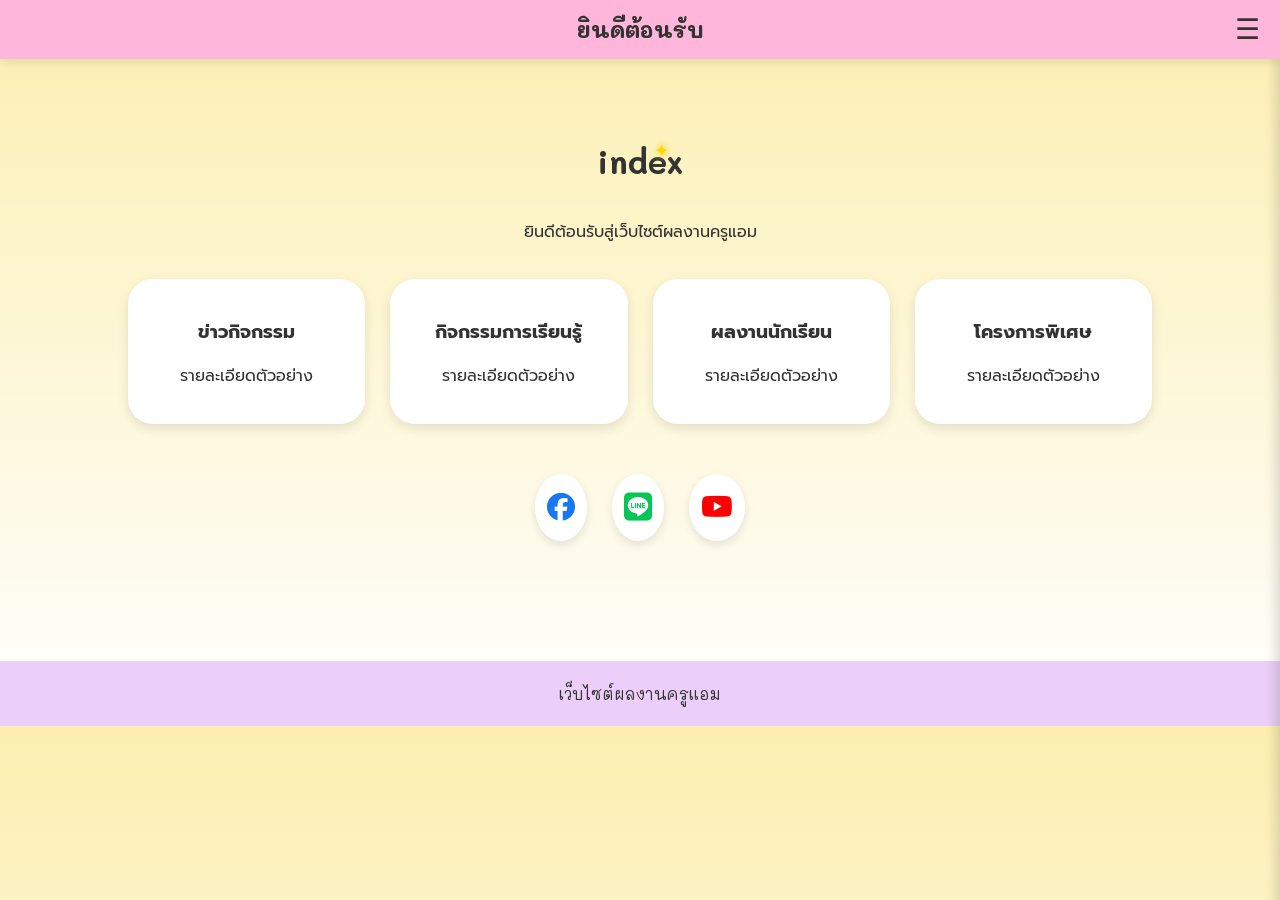
<file: index.html>
<!DOCTYPE html>
<html lang="th">
<head>
<meta charset="UTF-8">
<meta name="viewport" content="width=device-width, initial-scale=1.0">
<title>index</title>

<link href="https://fonts.googleapis.com/css2?family=Mali:wght@400;600&family=Prompt:wght@300;400;500&display=swap" rel="stylesheet">
<link rel="stylesheet" href="css/style.css">
<link rel="stylesheet" href="https://cdnjs.cloudflare.com/ajax/libs/font-awesome/6.5.0/css/all.min.css">
</head>
<header class="navbar">

<h1 class="site-title">ยินดีต้อนรับ</h1>

<div class="menu-btn" onclick="toggleMenu()">
☰
</div>

</header>

<!-- overlay -->

<div class="overlay" id="overlay" onclick="toggleMenu()"></div>

<!-- side menu -->

<div class="side-menu" id="sideMenu">

<a href="profile.html">ประวัติ</a>
<a href="education.html">ประวัติการศึกษา</a>
<a href="yearly.html">ผลงานปีการศึกษา</a>
<a href="evidence.html">ผลงานเชิงประจักษ์</a>
<a href="albums.html">อัลบั้มกิจกรรม</a>
<a href="contact.html">ติดต่อ</a>
<a href="index.html">กลับหน้าแรก</a>
</div>
<body>



<div class="container">
<h1 class="sparkle-title">index</h1>

<p>ยินดีต้อนรับสู่เว็บไซต์ผลงานครูแอม</p>
<div class="cards">
<div class="card"><h3>ข่าวกิจกรรม</h3><p>รายละเอียดตัวอย่าง</p></div>
<div class="card"><h3>กิจกรรมการเรียนรู้</h3><p>รายละเอียดตัวอย่าง</p></div>
<div class="card"><h3>ผลงานนักเรียน</h3><p>รายละเอียดตัวอย่าง</p></div>
<div class="card"><h3>โครงการพิเศษ</h3><p>รายละเอียดตัวอย่าง</p></div>
</div>
<div class="social-icons">

<a href="#">
<i class="fab fa-facebook"></i>
</a>

<a href="#">
<i class="fab fa-line"></i>
</a>

<a href="#">
<i class="fab fa-youtube"></i>
</a>

</div>
</div>
<footer>เว็บไซต์ผลงานครูแอม</footer>
<script src="js/sparkle.js"></script>
<script src="js/menu.js"></script>
</body>
</html>
</file>
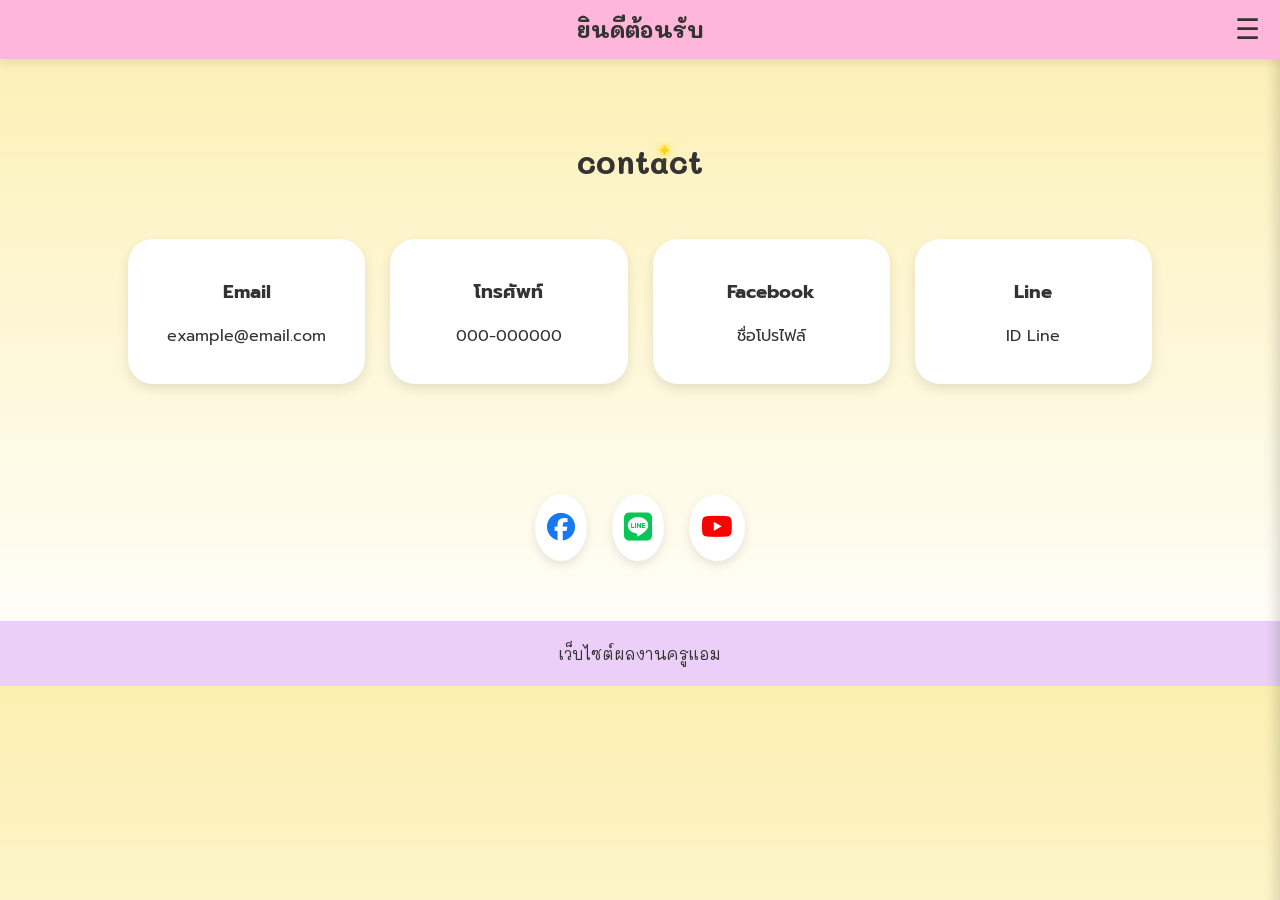
<file: contact.html>
<!DOCTYPE html>
<html lang="th">
<head>
<meta charset="UTF-8">
<meta name="viewport" content="width=device-width, initial-scale=1.0">
<title>contact</title>

<link href="https://fonts.googleapis.com/css2?family=Mali:wght@400;600&family=Prompt:wght@300;400;500&display=swap" rel="stylesheet">
<link rel="stylesheet" href="css/style.css">
<link rel="stylesheet" href="https://cdnjs.cloudflare.com/ajax/libs/font-awesome/6.5.0/css/all.min.css">
</head>
<header class="navbar">

<h1 class="site-title">ยินดีต้อนรับ</h1>

<div class="menu-btn" onclick="toggleMenu()">
☰
</div>

</header>

<!-- overlay -->

<div class="overlay" id="overlay" onclick="toggleMenu()"></div>

<!-- side menu -->

<div class="side-menu" id="sideMenu">

<a href="profile.html">ประวัติ</a>
<a href="education.html">ประวัติการศึกษา</a>
<a href="yearly.html">ผลงานปีการศึกษา</a>
<a href="evidence.html">ผลงานเชิงประจักษ์</a>
<a href="albums.html">อัลบั้มกิจกรรม</a>
<a href="contact.html">ติดต่อ</a>
<a href="index.html">กลับหน้าแรก</a>
</div>
<body>


<div class="container">
<h1 class="sparkle-title">contact</h1>

<div class="cards">
<div class="card"><h3>Email</h3><p>example@email.com</p></div>
<div class="card"><h3>โทรศัพท์</h3><p>000‑000000</p></div>
<div class="card"><h3>Facebook</h3><p>ชื่อโปรไฟล์</p></div>
<div class="card"><h3>Line</h3><p>ID Line</p></div>
</div>

</div>
<div class="social-icons">

<a href="#">
<i class="fab fa-facebook"></i>
</a>

<a href="#">
<i class="fab fa-line"></i>
</a>

<a href="#">
<i class="fab fa-youtube"></i>
</a>

</div>
</div>
<footer>เว็บไซต์ผลงานครูแอม</footer>
<script src="js/sparkle.js"></script>
<script src="js/menu.js"></script>
</body>
</html>
</file>
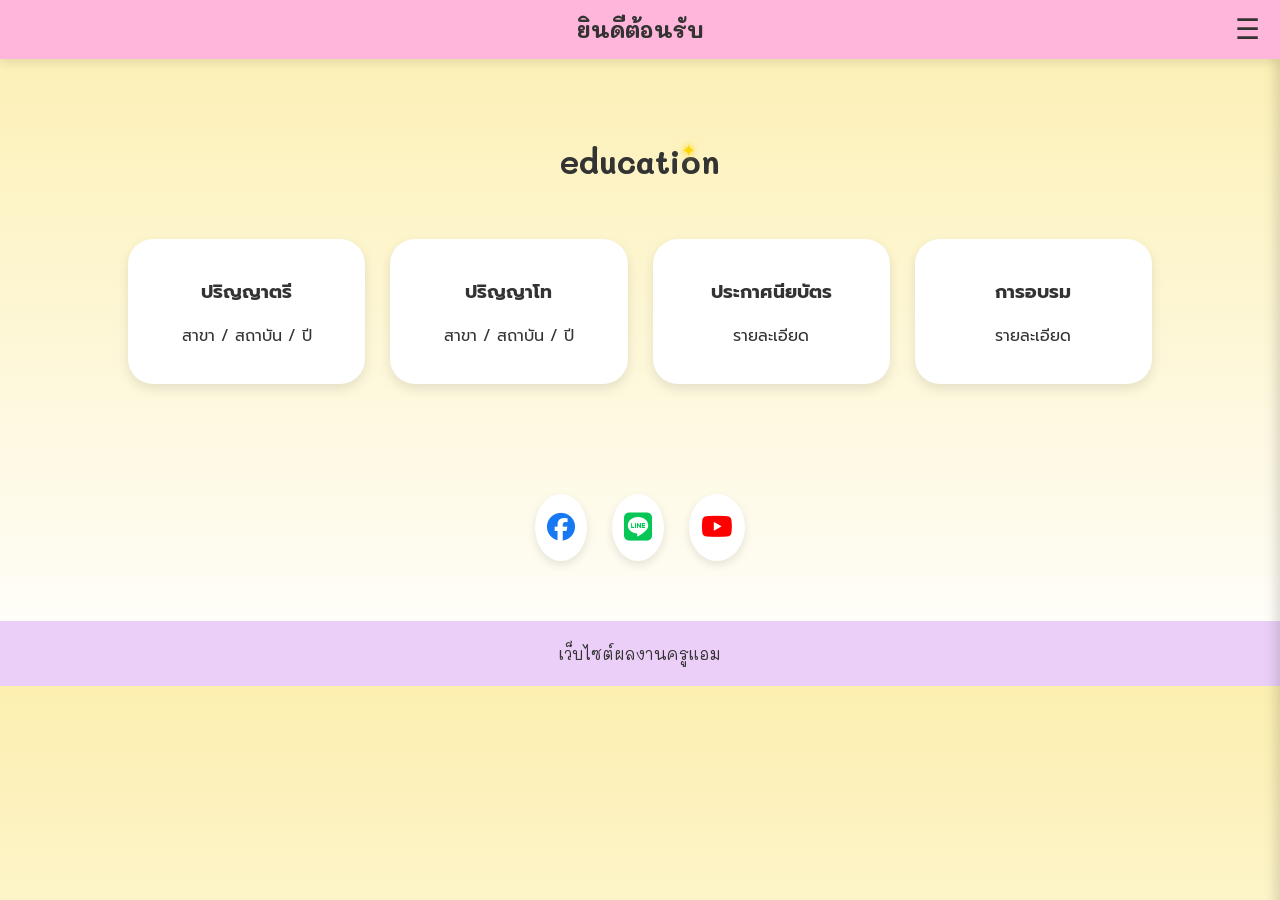
<file: education.html>
<!DOCTYPE html>
<html lang="th">
<head>
<meta charset="UTF-8">
<meta name="viewport" content="width=device-width, initial-scale=1.0">
<title>education</title>

<link href="https://fonts.googleapis.com/css2?family=Mali:wght@400;600&family=Prompt:wght@300;400;500&display=swap" rel="stylesheet">
<link rel="stylesheet" href="css/style.css">
<link rel="stylesheet" href="https://cdnjs.cloudflare.com/ajax/libs/font-awesome/6.5.0/css/all.min.css">
</head>
<header class="navbar">

<h1 class="site-title">ยินดีต้อนรับ</h1>

<div class="menu-btn" onclick="toggleMenu()">
☰
</div>

</header>

<!-- overlay -->

<div class="overlay" id="overlay" onclick="toggleMenu()"></div>

<!-- side menu -->

<div class="side-menu" id="sideMenu">

<a href="profile.html">ประวัติ</a>
<a href="education.html">ประวัติการศึกษา</a>
<a href="yearly.html">ผลงานปีการศึกษา</a>
<a href="evidence.html">ผลงานเชิงประจักษ์</a>
<a href="albums.html">อัลบั้มกิจกรรม</a>
<a href="contact.html">ติดต่อ</a>
<a href="index.html">กลับหน้าแรก</a>
</div>
<body>



<div class="container">
<h1 class="sparkle-title">education</h1>

<div class="cards">
<div class="card"><h3>ปริญญาตรี</h3><p>สาขา / สถาบัน / ปี</p></div>
<div class="card"><h3>ปริญญาโท</h3><p>สาขา / สถาบัน / ปี</p></div>
<div class="card"><h3>ประกาศนียบัตร</h3><p>รายละเอียด</p></div>
<div class="card"><h3>การอบรม</h3><p>รายละเอียด</p></div>
</div>

</div>
<div class="social-icons">

<a href="#">
<i class="fab fa-facebook"></i>
</a>

<a href="#">
<i class="fab fa-line"></i>
</a>

<a href="#">
<i class="fab fa-youtube"></i>
</a>

</div>
</div>
<footer>เว็บไซต์ผลงานครูแอม</footer>
<script src="js/sparkle.js"></script>
<script src="js/menu.js"></script>
</body>
</html>
</file>
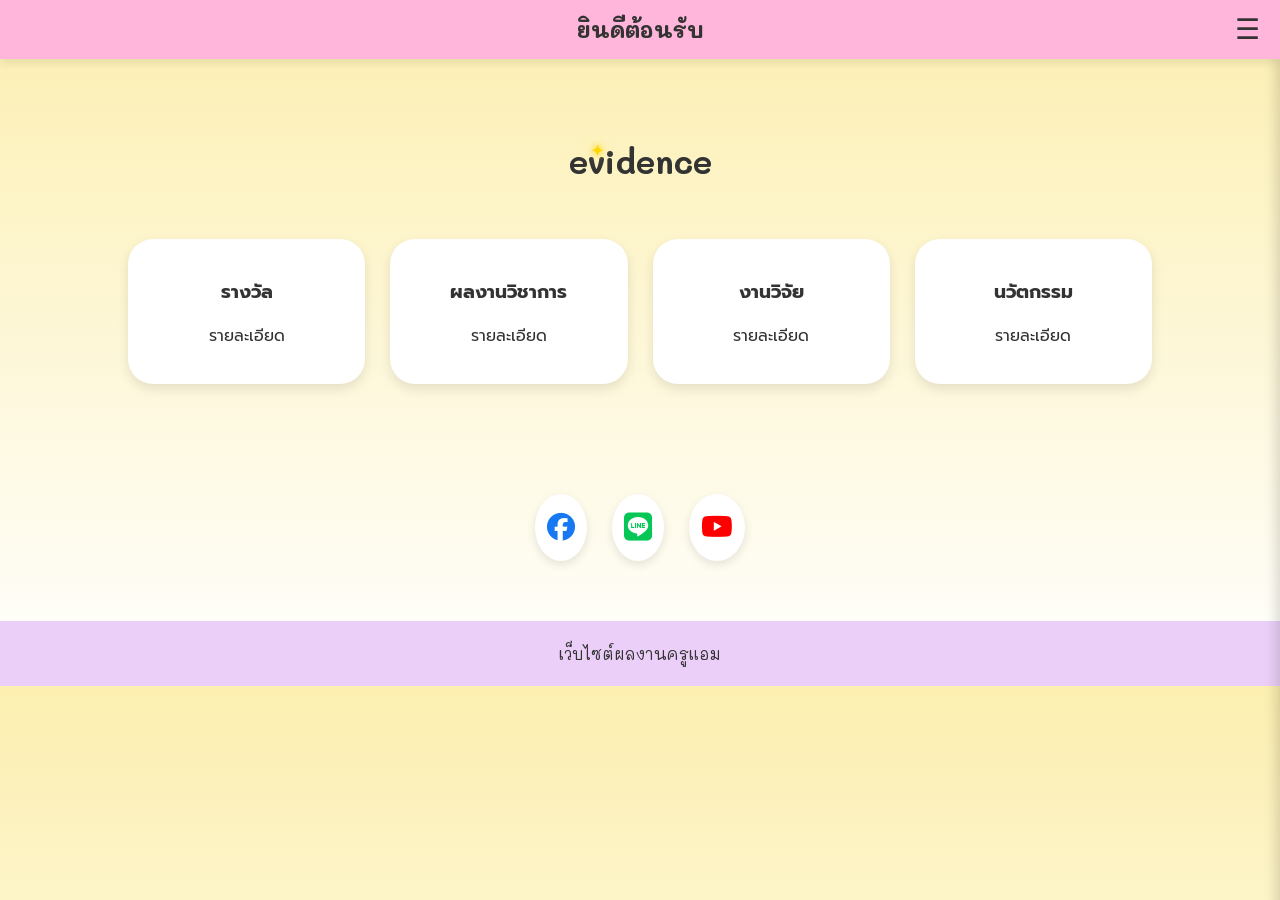
<file: evidence.html>
<!DOCTYPE html>
<html lang="th">
<head>
<meta charset="UTF-8">
<meta name="viewport" content="width=device-width, initial-scale=1.0">
<title>evidence</title>

<link href="https://fonts.googleapis.com/css2?family=Mali:wght@400;600&family=Prompt:wght@300;400;500&display=swap" rel="stylesheet">
<link rel="stylesheet" href="css/style.css">
<link rel="stylesheet" href="https://cdnjs.cloudflare.com/ajax/libs/font-awesome/6.5.0/css/all.min.css">
</head>
<header class="navbar">

<h1 class="site-title">ยินดีต้อนรับ</h1>

<div class="menu-btn" onclick="toggleMenu()">
☰
</div>

</header>

<!-- overlay -->

<div class="overlay" id="overlay" onclick="toggleMenu()"></div>

<!-- side menu -->

<div class="side-menu" id="sideMenu">

<a href="profile.html">ประวัติ</a>
<a href="education.html">ประวัติการศึกษา</a>
<a href="yearly.html">ผลงานปีการศึกษา</a>
<a href="evidence.html">ผลงานเชิงประจักษ์</a>
<a href="albums.html">อัลบั้มกิจกรรม</a>
<a href="contact.html">ติดต่อ</a>
<a href="index.html">กลับหน้าแรก</a>
</div>
<body>



<div class="container">
<h1 class="sparkle-title">evidence</h1>

<div class="cards">
<div class="card"><h3>รางวัล</h3><p>รายละเอียด</p></div>
<div class="card"><h3>ผลงานวิชาการ</h3><p>รายละเอียด</p></div>
<div class="card"><h3>งานวิจัย</h3><p>รายละเอียด</p></div>
<div class="card"><h3>นวัตกรรม</h3><p>รายละเอียด</p></div>
</div>

</div>
<div class="social-icons">

<a href="#">
<i class="fab fa-facebook"></i>
</a>

<a href="#">
<i class="fab fa-line"></i>
</a>

<a href="#">
<i class="fab fa-youtube"></i>
</a>

</div>
</div>
<footer>เว็บไซต์ผลงานครูแอม</footer>
<script src="js/sparkle.js"></script>
<script src="js/menu.js"></script>
</body>
</html>
</file>
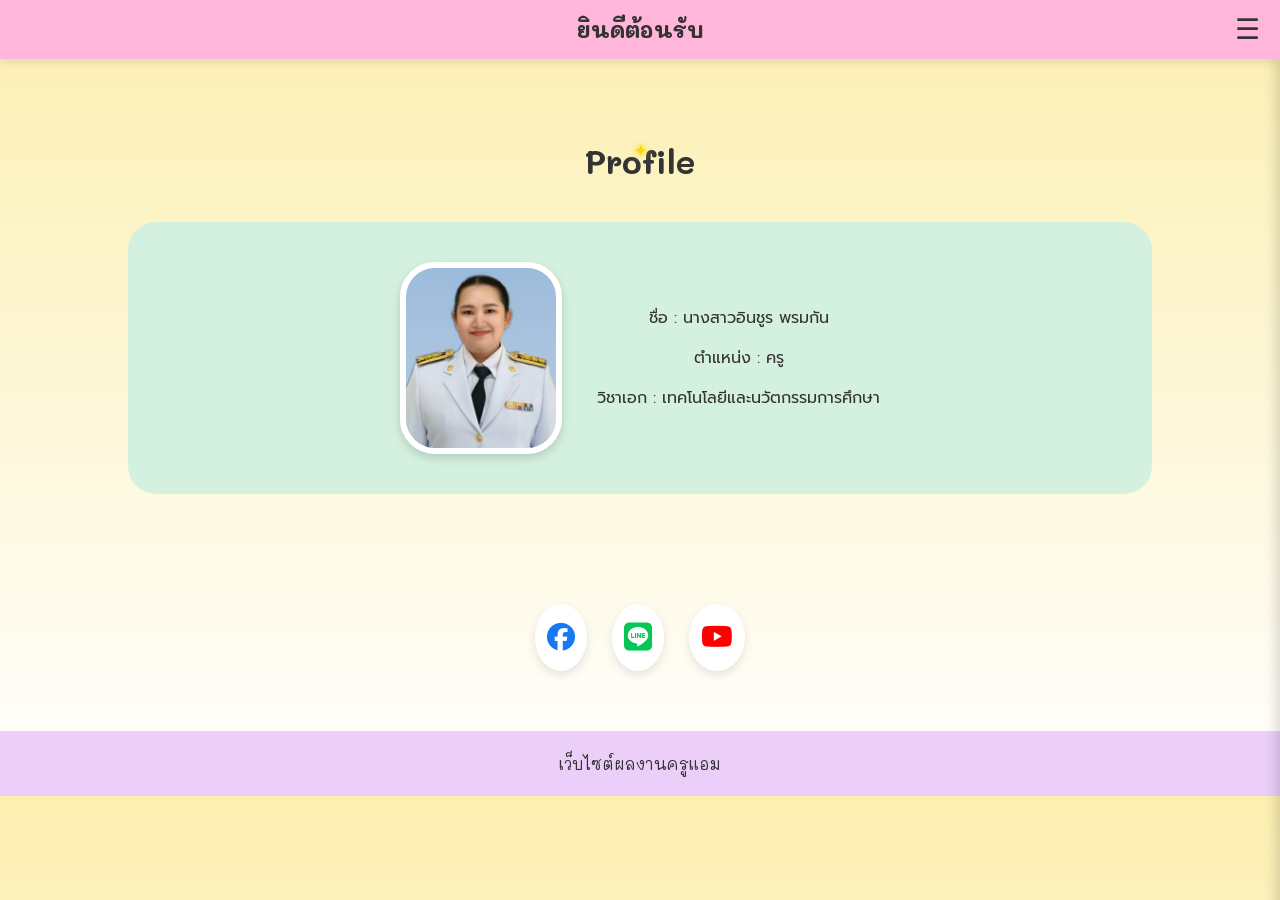
<file: profile.html>
<!DOCTYPE html>
<html lang="th">
<head>
<meta charset="UTF-8">
<meta name="viewport" content="width=device-width, initial-scale=1.0">
<title>profile</title>

<link href="https://fonts.googleapis.com/css2?family=Mali:wght@400;600&family=Prompt:wght@300;400;500&display=swap" rel="stylesheet">
<link rel="stylesheet" href="css/style.css">
<link rel="stylesheet" href="https://cdnjs.cloudflare.com/ajax/libs/font-awesome/6.5.0/css/all.min.css">
</head>
<header class="navbar">

<h1 class="site-title">ยินดีต้อนรับ</h1>

<div class="menu-btn" onclick="toggleMenu()">
☰
</div>

</header>

<!-- overlay -->

<div class="overlay" id="overlay" onclick="toggleMenu()"></div>

<!-- side menu -->

<div class="side-menu" id="sideMenu">

<a href="profile.html">ประวัติ</a>
<a href="education.html">ประวัติการศึกษา</a>
<a href="yearly.html">ผลงานปีการศึกษา</a>
<a href="evidence.html">ผลงานเชิงประจักษ์</a>
<a href="albums.html">อัลบั้มกิจกรรม</a>
<a href="contact.html">ติดต่อ</a>
<a href="index.html">กลับหน้าแรก</a>
</div>
<body>



<div class="container">

<h1 class="sparkle-title page-title">Profile</h1>

<div class="profile-box">

<img src="images/a1.jpg">

<div>
<p>ชื่อ : นางสาวอินชูร พรมกัน</p>
<p>ตำแหน่ง : ครู</p>
<p>วิชาเอก : เทคโนโลยีและนวัตกรรมการศึกษา</p>
<p></p>
</div>

</div>

</div>
<div class="social-icons">

<a href="#">
<i class="fab fa-facebook"></i>
</a>

<a href="#">
<i class="fab fa-line"></i>
</a>

<a href="#">
<i class="fab fa-youtube"></i>
</a>

</div>
</div>
<footer>เว็บไซต์ผลงานครูแอม</footer>
<script src="js/sparkle.js"></script>
<script src="js/menu.js"></script>
</body>
</html>
</file>
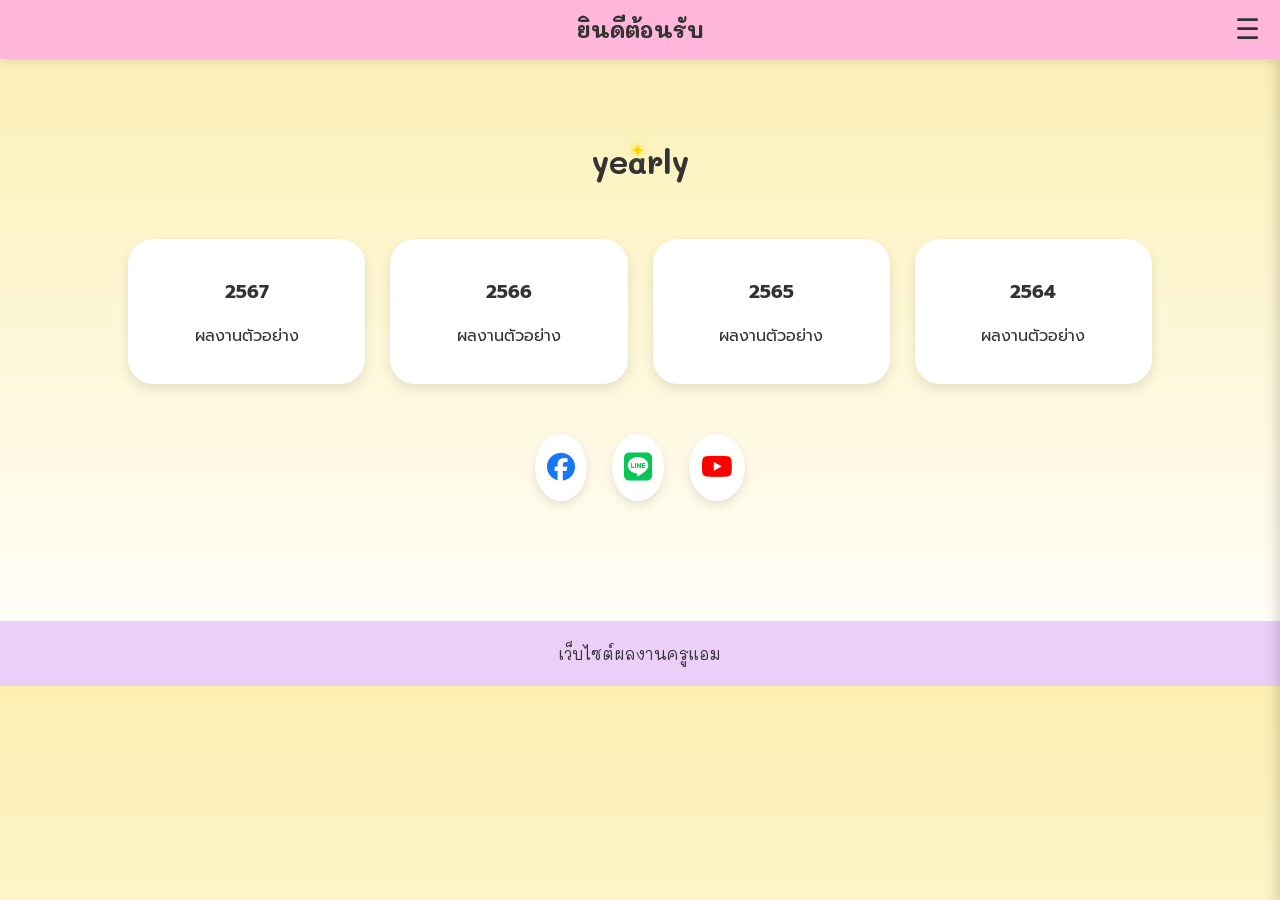
<file: yearly.html>
<!DOCTYPE html>
<html lang="th">
<head>
<meta charset="UTF-8">
<meta name="viewport" content="width=device-width, initial-scale=1.0">
<title>yearly</title>

<link href="https://fonts.googleapis.com/css2?family=Mali:wght@400;600&family=Prompt:wght@300;400;500&display=swap" rel="stylesheet">
<link rel="stylesheet" href="css/style.css">
<link rel="stylesheet" href="https://cdnjs.cloudflare.com/ajax/libs/font-awesome/6.5.0/css/all.min.css">
</head>
<header class="navbar">

<h1 class="site-title">ยินดีต้อนรับ</h1>

<div class="menu-btn" onclick="toggleMenu()">
☰
</div>

</header>

<!-- overlay -->

<div class="overlay" id="overlay" onclick="toggleMenu()"></div>

<!-- side menu -->

<div class="side-menu" id="sideMenu">

<a href="profile.html">ประวัติ</a>
<a href="education.html">ประวัติการศึกษา</a>
<a href="yearly.html">ผลงานปีการศึกษา</a>
<a href="evidence.html">ผลงานเชิงประจักษ์</a>
<a href="albums.html">อัลบั้มกิจกรรม</a>
<a href="contact.html">ติดต่อ</a>
<a href="index.html">กลับหน้าแรก</a>
</div>
<body>



<div class="container">
<h1 class="sparkle-title">yearly</h1>

<div class="cards">
<div class="card"><h3>2567</h3><p>ผลงานตัวอย่าง</p></div>
<div class="card"><h3>2566</h3><p>ผลงานตัวอย่าง</p></div>
<div class="card"><h3>2565</h3><p>ผลงานตัวอย่าง</p></div>
<div class="card"><h3>2564</h3><p>ผลงานตัวอย่าง</p></div>
</div>
<div class="social-icons">

<a href="#">
<i class="fab fa-facebook"></i>
</a>

<a href="#">
<i class="fab fa-line"></i>
</a>

<a href="#">
<i class="fab fa-youtube"></i>
</a>

</div>
</div>
<footer>เว็บไซต์ผลงานครูแอม</footer>
<script src="js/sparkle.js"></script>
<script src="js/menu.js"></script>
</body>
</html>
</file>
<file: css/style.css>
:root{
--pink:#FFB6DA;
--yellow:#FCEFB0;
--green:#D4F0DE;
--blue:#CCE4F6;
--purple:#EBCFF8;
}

body{
margin:0;
font-family:'Prompt',sans-serif;
background:linear-gradient(180deg,var(--yellow),#ffffff);
color:#333;
}

nav{
background:var(--pink);
padding:15px;
display:flex;
justify-content:center;
gap:28px;
font-family:'Mali',cursive;
box-shadow:0 3px 10px rgba(0,0,0,0.1);
}

nav a{
text-decoration:none;
color:#333;
font-weight:600;
transition:0.2s;
}

nav a:hover{
transform:scale(1.08);
}

.container{
padding:60px 10%;
text-align:center;
}

h1,h2{
font-family:'Mali',cursive;
}

.cards{
display:grid;
grid-template-columns:repeat(auto-fit,minmax(220px,1fr));
gap:25px;
margin-top:35px;
}

.card{
background:white;
border-radius:25px;
padding:20px;
box-shadow:0 5px 12px rgba(0,0,0,0.1);
transition:0.25s;
}

.card:hover{
transform:translateY(-6px) scale(1.03);
}

.card img{
width:100%;
border-radius:18px;
}

.profile-box{
background:var(--green);
padding:40px;
border-radius:28px;
display:flex;
flex-wrap:wrap;
gap:35px;
align-items:center;
justify-content:center;
}

.profile-box img{
width:150px;
height:180px;
border-radius:35px;
object-fit:cover;
border:6px solid white;
box-shadow:0 4px 10px rgba(0,0,0,0.15);
}

.sparkle-title{
position:relative;
display:inline-block;
}

.sparkle{
position:absolute;
font-size:15px;
color:#FFD700;
pointer-events:none;
text-shadow:
0 0 6px #FFD700,
0 0 10px #FFE27A,
0 0 18px #FFF2A6;
animation:sparkle 1.2s ease-out;
}

@keyframes sparkle{
0%{opacity:0;transform:translateY(0) scale(0.4)}
50%{opacity:1;transform:translateY(-6px) scale(1)}
100%{opacity:0;transform:translateY(-12px) scale(0.4)}
}

footer{
background:var(--purple);
padding:22px;
text-align:center;
margin-top:60px;
font-family:'Mali',cursive;
}

.social-icons{
margin-top:50px;
display:flex;
justify-content:center;
gap:25px;
}

.social-icons a{
font-size:28px;
color:#555;
background:white;
padding:12px;
border-radius:50%;
box-shadow:0 4px 10px rgba(0,0,0,0.1);
transition:0.3s;
}

.social-icons a:hover{
transform:scale(1.15);
}

/* สีไอคอน */

.fa-facebook{
color:#1877F2;
}

.fa-line{
color:#06C755;
}

.fa-youtube{
color:#FF0000;
}

/* HEADER */

.navbar{

background:#FFB6DA;

padding:15px 20px;

display:flex;
justify-content:center;
align-items:center;

box-shadow:0 3px 10px rgba(0,0,0,0.1);

position:relative;
z-index:1001;

}

.site-title{

font-family:'Mali', cursive;
font-size:22px;
margin:0;

}

/* MENU BUTTON */

.menu-btn{

position:absolute;
right:20px;

font-size:28px;
cursor:pointer;

}

/* OVERLAY */

.overlay{

position:fixed;
top:0;
left:0;

width:100%;
height:100%;

background:rgba(0,0,0,0.3);

opacity:0;
visibility:hidden;

transition:0.3s;

z-index:999;

}

.overlay.show{

opacity:1;
visibility:visible;

}

/* SIDE MENU */

.side-menu{

position:fixed;

top:0;
right:-260px;

width:260px;
height:100%;

background:white;

box-shadow:-4px 0 12px rgba(0,0,0,0.15);

padding-top:90px;

transition:0.35s;

display:flex;
flex-direction:column;
gap:15px;
align-items:center;

z-index:1000;

}

.side-menu.open{
right:0;
}

/* MENU LINKS */

.side-menu a{

text-decoration:none;

background:#D4F0DE;

padding:12px 20px;

border-radius:22px;

width:80%;
text-align:center;

font-family:'Prompt';

color:#333;

transition:0.25s;

}

.side-menu a:hover{
transform:scale(1.05);
}
.page-title{
text-align:center;
margin-bottom:40px;
}
</file>
